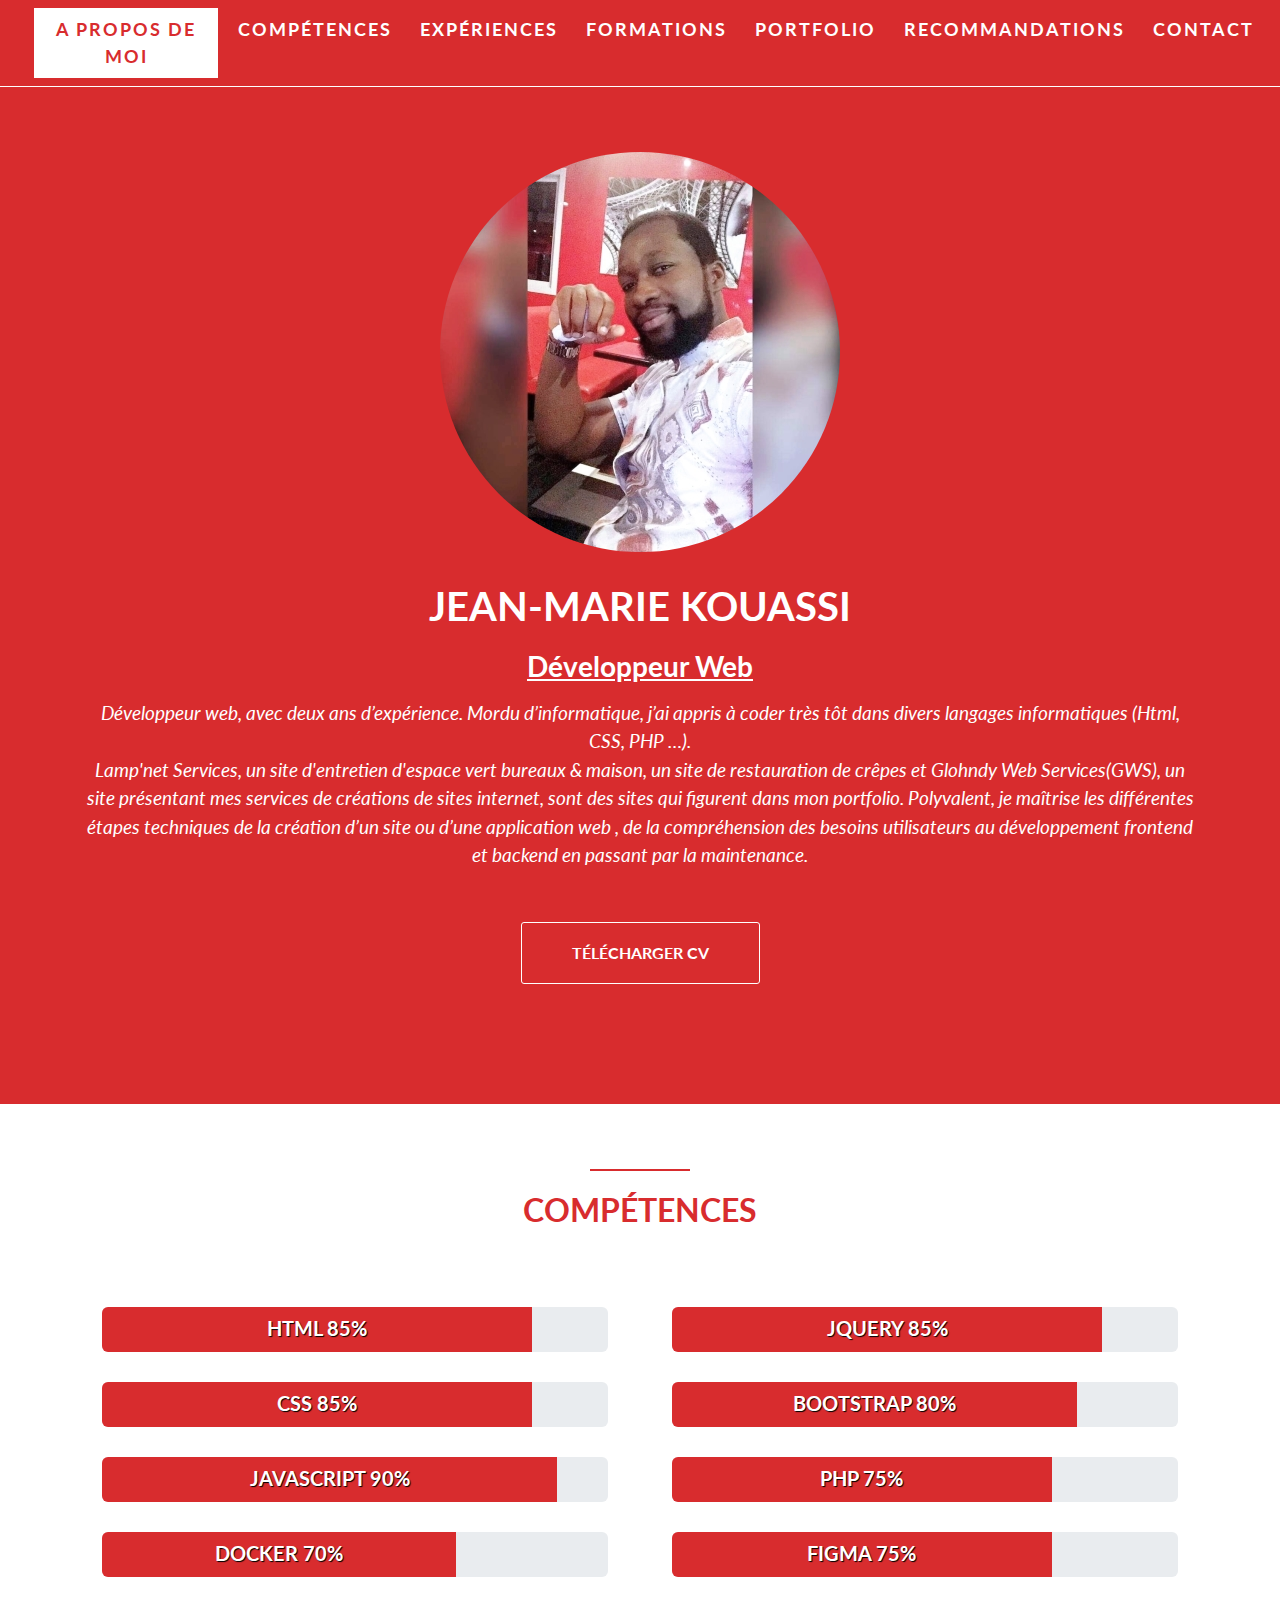
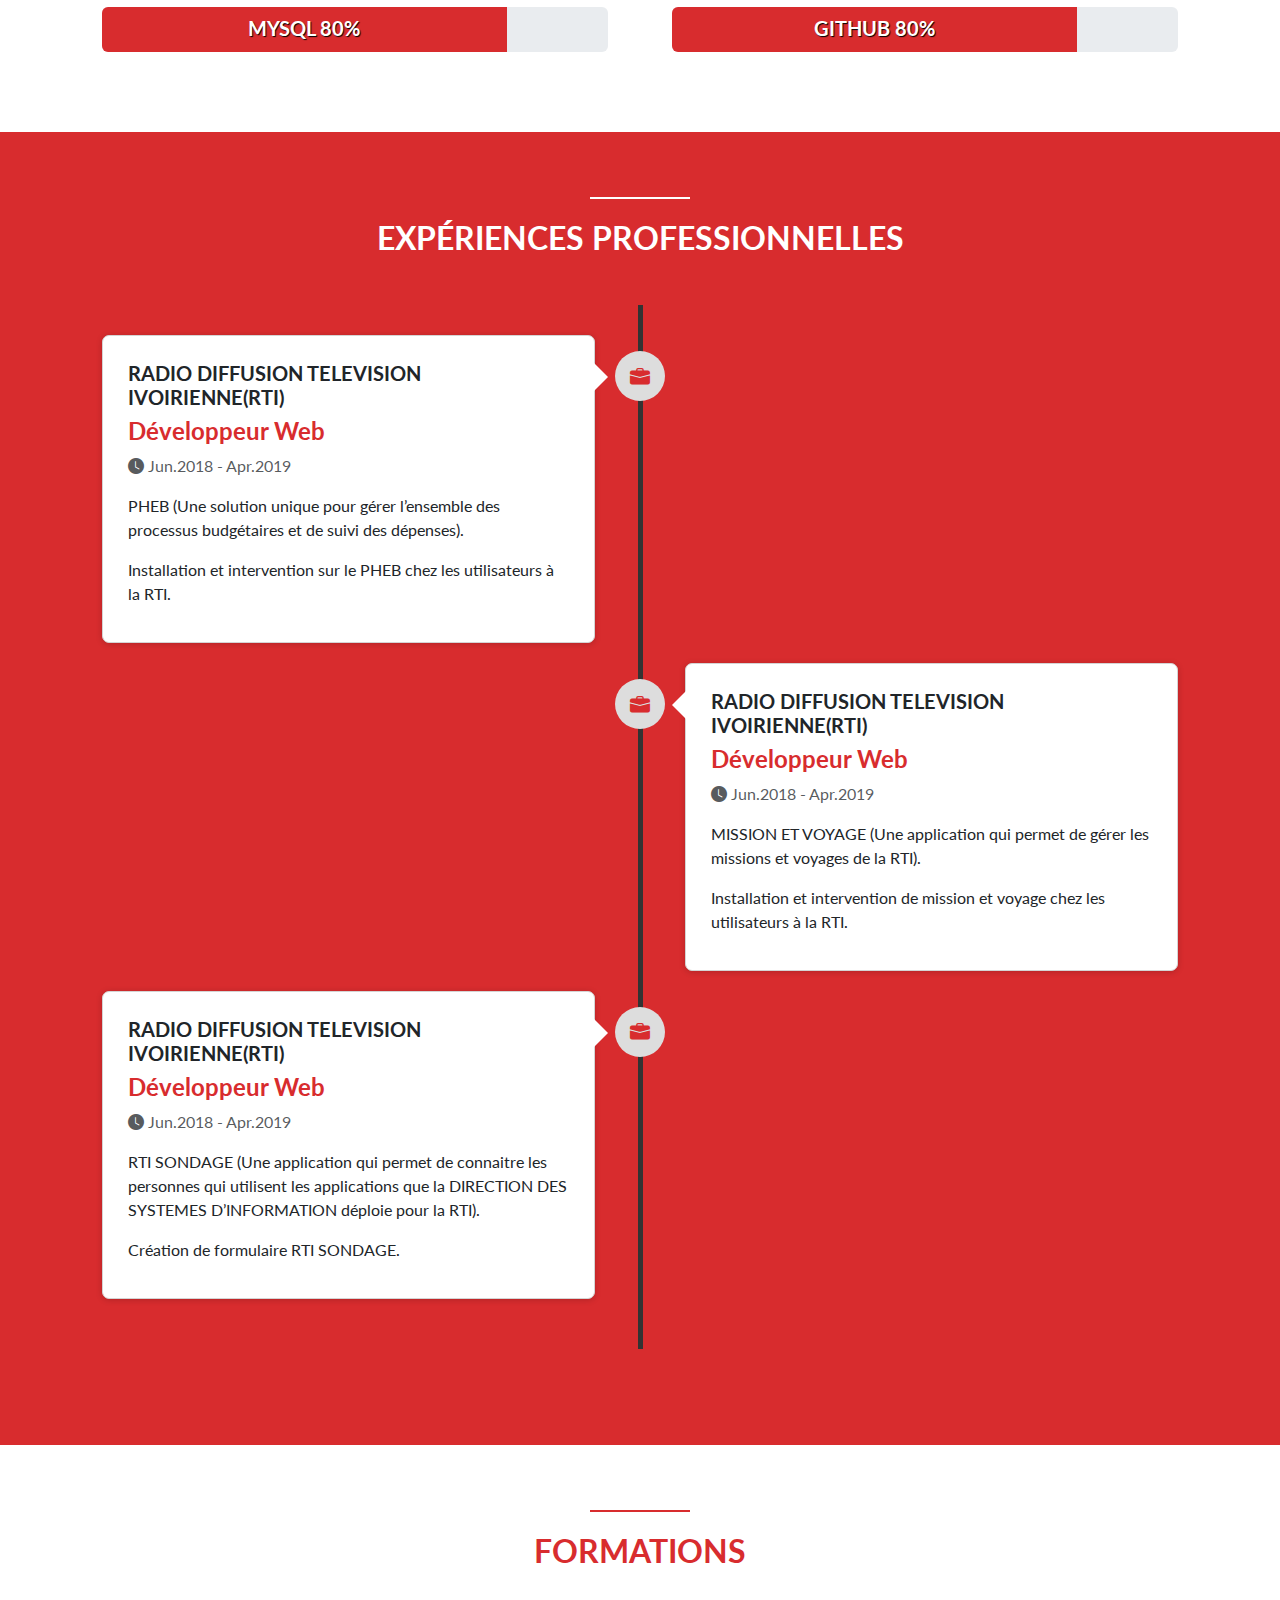
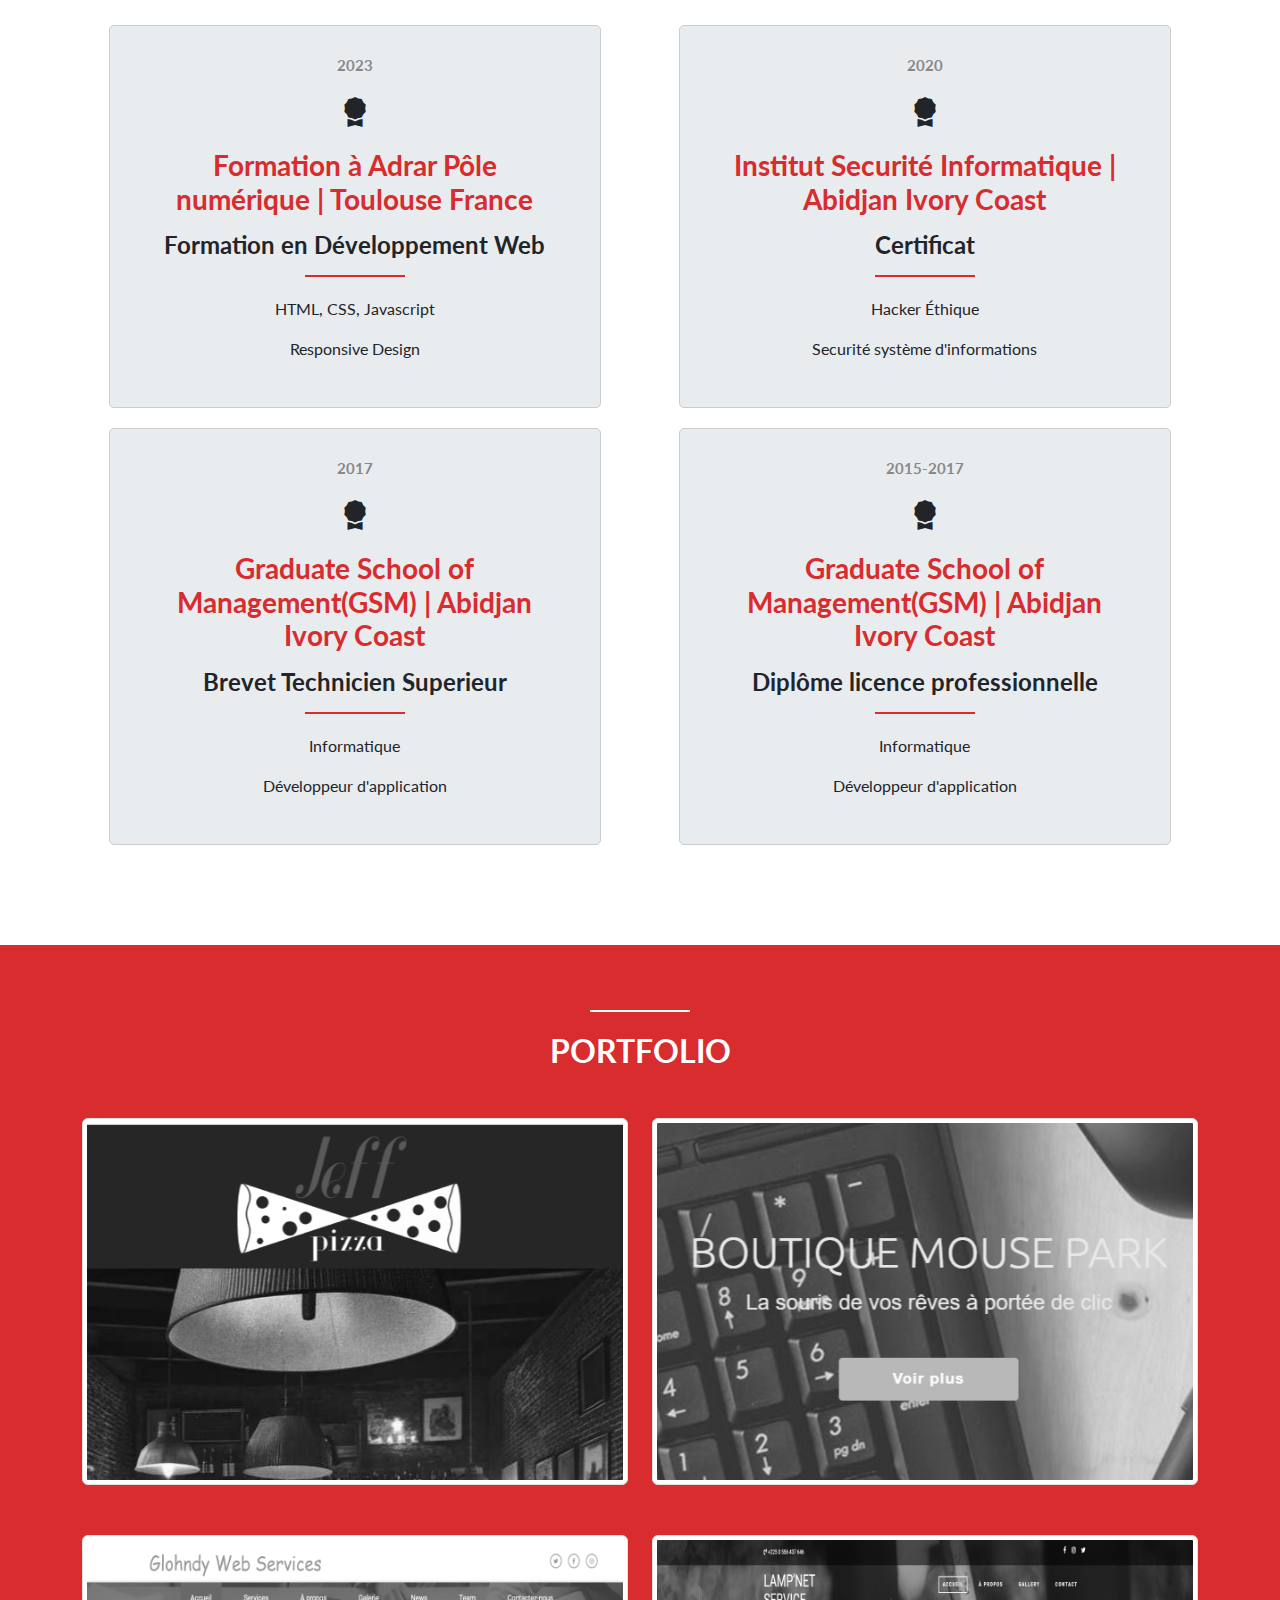
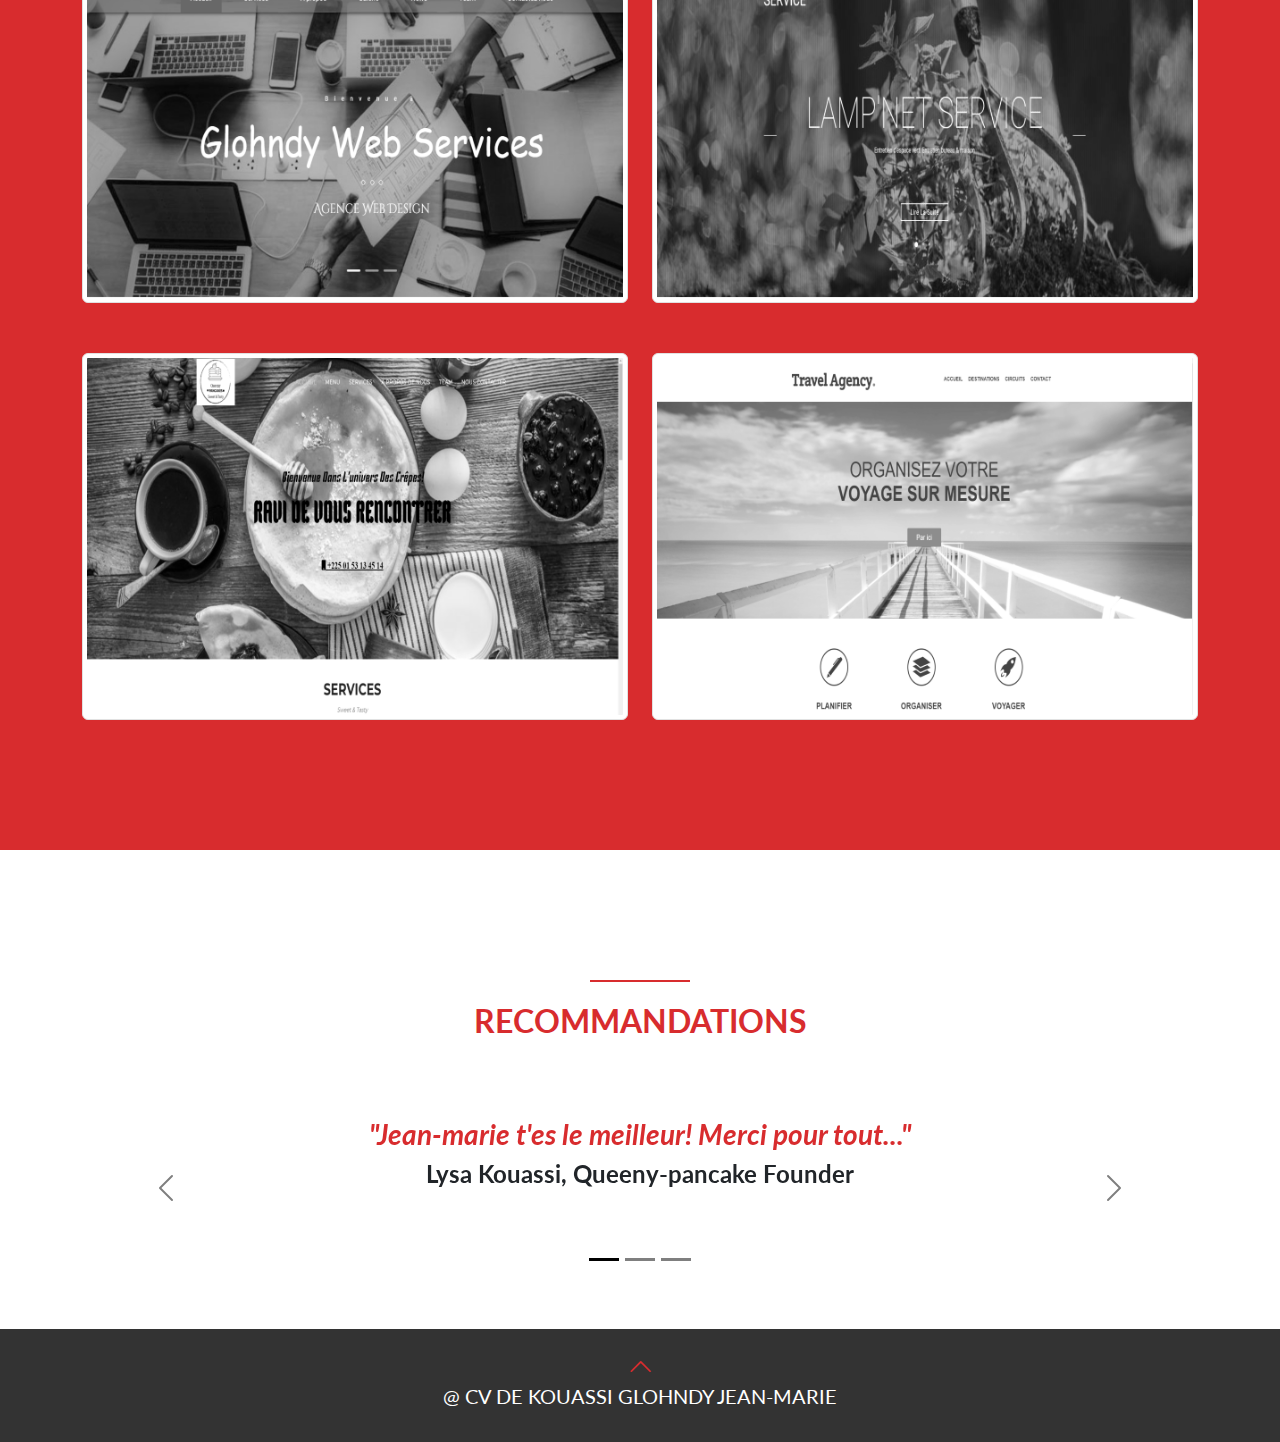
<file: index.html>
<!DOCTYPE html>
<html>
    <head>
        <title>Contactez-moi</title>
        <meta charset="utf-8">
        <meta name="viewport" content="width=device-width, initial-scale=1">
        <script src="https://ajax.googleapis.com/ajax/libs/jquery/3.6.0/jquery.min.js"></script>
        <link href="https://cdn.jsdelivr.net/npm/bootstrap@5.1.1/dist/css/bootstrap.min.css" rel="stylesheet">
        <script src="https://cdn.jsdelivr.net/npm/bootstrap@5.1.1/dist/js/bootstrap.bundle.min.js"></script>
        <link href='http://fonts.googleapis.com/css?family=Lato' rel='stylesheet' type='text/css'>
	<link rel="stylesheet" href="https://cdn.jsdelivr.net/npm/bootstrap-icons@1.8.3/font/bootstrap-icons.css">
	<link rel="stylesheet" type="text/css" href="css/styles.css">
	<link rel="stylesheet" type="text/css" href="css/style.css">
</head>

<body data-bs-spy="scroll" data-bs-target="#myNavbar">


	<nav id="myNavbar" class="navbar navbar-expand-lg navbar-dark sticky-top">
  <div class="container-fluid">
    <a class="navbar-brand" href="#"></a>
    <button class="navbar-toggler" type="button" data-bs-toggle="collapse" data-bs-target="#navbarNavAltMarkup" aria-controls="navbarNavAltMarkup" aria-expanded="false" aria-label="Toggle navigation">
      <span class="navbar-toggler-icon"></span>
    </button>
    <div class="collapse navbar-collapse" id="navbarNavAltMarkup">
      <div class="navbar-nav">
        <a class="nav-link active" aria-current="page" href="#about">A propos de moi</a>
        <a class="nav-link" href="#skills">Compétences</a>
        <a class="nav-link" href="#experience">Expériences</a>
        <a class="nav-link" href="#educations">Formations</a>
        <a class="nav-link" href="#portfolio">Portfolio</a>
        <a class="nav-link" href="#recommendations">Recommandations</a>
        <a class="nav-link" href="contact.html">Contact</a>
      </div>
    </div>
  </div>
</nav>


<section id="about" class="container-fluid">
	<div class="col-8 lg-4 profile-picture">
		<img src="images/jean-marie.jpg" alt="Jean-Marie Kouassi" class="rounded-circle">
	</div>
	<div class="heading container">
		<h1>JEAN-MARIE KOUASSI</h1>
		<h3>Développeur Web</h3>
		<p>Développeur web, avec deux ans d’expérience. Mordu d’informatique, j’ai appris à coder très tôt dans divers langages informatiques (Html, CSS, PHP …).<br>Lamp'net Services, un site d'entretien
d'espace vert bureaux & maison, un site de restauration de crêpes et Glohndy Web Services(GWS), un
site présentant mes services de créations de sites internet, sont des sites qui figurent dans mon portfolio.
Polyvalent, je maîtrise les différentes étapes techniques de la création d’un site ou d’une application
web , de la compréhension des besoins utilisateurs au développement frontend et backend en passant
par la maintenance.</p>
		<a href="docs/CV KOUASSI GLOHNDY.pdf" class="button1">Télécharger CV</a>
	</div>

</section>

<section id="skills">
	<div class="divider"></div>
	<div class="heading">
		<h2>Compétences</h2>
	</div>
	<div class="container">
		<div class="row">

			<div class="col-lg-6">
					<div class="progress">
  						<div class="progress-bar" role="progressbar" style="width: 85%;" aria-valuenow="85" aria-valuemin="0" aria-valuemax="100"><h5>HTML 85%</h5></div>
					</div>

					<div class="progress">
  						<div class="progress-bar" role="progressbar" style="width: 85%;" aria-valuenow="85" aria-valuemin="0" aria-valuemax="100"><h5>CSS 85%</h5></div>
					</div>

					<div class="progress">
  						<div class="progress-bar" role="progressbar" style="width: 90%;" aria-valuenow="90" aria-valuemin="0" aria-valuemax="100"><h5>JAVASCRIPT 90%</h5></div>
					</div>

					<div class="progress">
						<div class="progress-bar" role="progressbar" style="width: 70%;" aria-valuenow="70" aria-valuemin="0" aria-valuemax="100"><h5>DOCKER 70%</h5></div>
				    </div>

					<div class="progress">
						<div class="progress-bar" role="progressbar" style="width: 80%;" aria-valuenow="80" aria-valuemin="0" aria-valuemax="100"><h5>MYSQL 80%</h5></div>
				    </div>

			</div>
			

			<div class="col-lg-6">
					<div class="progress">
  						<div class="progress-bar" role="progressbar" style="width: 85%;" aria-valuenow="85" aria-valuemin="0" aria-valuemax="100"><h5>JQUERY 85%</h5></div>
					</div>

					<div class="progress">
  						<div class="progress-bar" role="progressbar" style="width: 80%;" aria-valuenow="80" aria-valuemin="0" aria-valuemax="100"><h5>BOOTSTRAP 80%</h5></div>
					</div>

					<div class="progress">
  						<div class="progress-bar" role="progressbar" style="width: 75%;" aria-valuenow="75" aria-valuemin="0" aria-valuemax="100"><h5>PHP 75%</h5></div>
					</div>

					<div class="progress">
					  <div class="progress-bar" role="progressbar" style="width: 75%;" aria-valuenow="75" aria-valuemin="0" aria-valuemax="100"><h5>FIGMA 75%</h5></div>
					</div>

					<div class="progress">
						<div class="progress-bar" role="progressbar" style="width: 80%;" aria-valuenow="80" aria-valuemin="0" aria-valuemax="100"><h5>GITHUB 80%</h5></div>
				  </div>

			</div>


		</div>
	</div>

</section>

<section id="experience">
	<div class="container">
		<div class="divider white"></div>
		<div class="heading">	
			<h2>Expériences Professionnelles</h2>
		</div>
		<ul class="timeline">
			<li>
				<div class="timeline-badge"><span class="bi-briefcase-fill"></span></div>
				<div class="timeline-panel-container">
					<div class="timeline-panel">
						<div class="timeline-heading">
							<h3>RADIO DIFFUSION TELEVISION IVOIRIENNE(RTI)</h3>
							<h4>Développeur Web</h4>
							<p class="text-muted"><span class="bi-clock-fill"></span> Jun.2018 - Apr.2019</p>
						</div>
						<div class="timeline-body">
							<p>PHEB (Une solution unique pour gérer l’ensemble des processus budgétaires et de suivi des dépenses).</p>
							<p>Installation et intervention sur le PHEB chez les utilisateurs à la RTI.</p>

						</div>
					</div>
				</div>

			</li>


			<li>
				<div class="timeline-badge"><span class="bi-briefcase-fill"></span></div>
				<div class="timeline-panel-container-inverted">
					<div class="timeline-panel">
						<div class="timeline-heading">
							<h3>RADIO DIFFUSION TELEVISION IVOIRIENNE(RTI)</h3>
							<h4>Développeur Web</h4>
							<p class="text-muted"><span class="bi-clock-fill"></span> Jun.2018 - Apr.2019</p>
						</div>
						<div class="timeline-body">
							<p>MISSION ET VOYAGE (Une application qui permet de gérer les missions et voyages de la RTI).</p>
							<p>Installation et intervention de mission et voyage chez les utilisateurs à la RTI. </p>

						</div>
					</div>
				</div>

			</li>


			<li>
				<div class="timeline-badge"><span class="bi-briefcase-fill"></span></div>
				<div class="timeline-panel-container">
					<div class="timeline-panel">
						<div class="timeline-heading">
							<h3>RADIO DIFFUSION TELEVISION IVOIRIENNE(RTI)</h3>
							<h4>Développeur Web</h4>
							<p class="text-muted"><span class="bi-clock-fill"></span> Jun.2018 - Apr.2019</p>
						</div>
						<div class="timeline-body">
							<p>RTI SONDAGE (Une application qui permet de connaitre les personnes qui utilisent les applications que la DIRECTION DES SYSTEMES D’INFORMATION déploie pour la RTI).</p>
							<p>Création de formulaire RTI SONDAGE.</p>

						</div>
					</div>
				</div>

			</li>


		</ul>

	</div>

</section>

<section id="educations">
    <div class="container">
      <div class='divider'></div>

      <div class="heading">
        <h2>Formations</h2>
      </div>

      <div class='row'>

        <div class='col-xl-6 col-lg-12'>
          <div class="educations-block">
            <h5>2023</h5>
            <span class="bi bi-award-fill"></span>
            <h3>Formation à Adrar Pôle numérique | Toulouse France</h3>
            <h4>Formation en Développement Web</h4>
            <div class='divider'></div>
            <p>HTML, CSS, Javascript</p>
            <p>Responsive Design</p>
          </div>
        </div>

		<div class='col-xl-6 col-lg-12'>
			<div class="educations-block">
			  <h5>2020</h5>
			  <span class="bi bi-award-fill"></span>
			  <h3>Institut Securité Informatique | Abidjan Ivory Coast</h3>
			  <h4>Certificat </h4>
			  <div class='divider'></div>
			  <p>Hacker Éthique</p>
			  <p>Securité système d'informations</p>
			</div>
		  </div>

		  <div class='col-xl-6 col-lg-12'>
			<div class="educations-block">
			  <h5>2017</h5>
			  <span class="bi bi-award-fill"></span>
			  <h3>Graduate School of Management(GSM) | Abidjan Ivory Coast</h3>
			  <h4>Brevet Technicien Superieur</h4>
			  <div class='divider'></div>
			  <p>Informatique</p>
			  <p>Développeur d'application</p>
			</div>
		  </div>

        <div class='col-xl-6 col-lg-12'>
          <div class="educations-block">
            <h5>2015-2017</h5>
            <span class="bi bi-award-fill"></span>
            <h3> Graduate School of Management(GSM) | Abidjan Ivory Coast</h3>
            <h4>Diplôme licence professionnelle </h4>
            <div class='divider'></div>
            <p>Informatique</p>
            <p>Développeur d'application</p>
          </div>
        </div>




      </div>
    </div>
  </section>

  <section id="portfolio">
    <div class="container">
      <div class='divider white'></div>

      <div class="heading">
        <h2>Portfolio</h2>
      </div>

      <div class='row'>

		<div class="col-xl-6 col-lg-12">
			<a href='https://glohndy.github.io/jeff-pizza/' target="_blank">
				<img src='images/jeffpizza.PNG' class="img-thumbnail" alt="Jeff-Pizza">
			</a>
		  </div>

		  <div class="col-xl-6 col-lg-12">
			<a href='https://glohndy.github.io/mouse-park/' target="_blank">
				<img src='images/mousepark.PNG' class="img-thumbnail" alt="mouse-park">
			</a>
		  </div>

        <div class="col-xl-6 col-lg-12">
          <a href='https://glohndy.github.io/glohndy-web-services/' target="_blank">
          	<img src='images/gws.png' class="img-thumbnail" alt="000webhostapp">
          </a>
        </div> 

        <div class="col-xl-6 col-lg-12">
          <a href='https://glohndy.github.io/Lampnet-services/' target="_blank">
          	<img src='images/lampnet.png' class="img-thumbnail" alt="000webhostapp">
          </a>
        </div>

      </div>

      <div class='row'>  

        <div class="col-xl-6 col-lg-12">
          <a href='https://glohndy.github.io/queeny-pancakes/' target="_blank">
          	<img src='images/pancake.png' class="img-thumbnail" alt="000webhostapp">
          </a>
        </div>

        <div class="col-xl-6 col-lg-12">
          <a href='https://glohndy.github.io/voyage/' target="_blank">
          	<img src='images/voyage.png' class="img-thumbnail" alt="000webhostapp">
          </a>
        </div>

      </div>


    </div>
    </section>
	
  <section id="recommendations">
	<div class="container">
		      <div class='divider'></div>
			  <div class="heading">
		        <h2>Recommandations</h2>
		      </div>
			

			<div id="myCarousel" class="carousel carousel-dark slide text-center" data-bs-ride="carousel">
					  <div class="carousel-indicators">
						    <button type="button" data-bs-target="#myCarousel" data-bs-slide-to="0" class="active" aria-current="true" aria-label="Slide 1"></button>
						    <button type="button" data-bs-target="#myCarousel" data-bs-slide-to="1" aria-label="Slide 2"></button>
						    <button type="button" data-bs-target="#myCarousel" data-bs-slide-to="2" aria-label="Slide 3"></button>
					  </div>
					  <div class="carousel-inner">
						    <div class="carousel-item active" data-bs-interval="10000">
						      	<h3>"Jean-marie t'es le meilleur! Merci pour tout..."</h3>
							  	<h4>Lysa Kouassi, Queeny-pancake Founder</h4>
						    </div>
						    <div class="carousel-item" data-bs-interval="2000">
						      	<h3>"Merci Jean-marie de m'avoir appris à coder... Tout ça c'est grâce à toi!"</h3>
							  	<h4>Riphat ,Lamp'net service Founder</h4>
						    </div>
						    <div class="carousel-item">
						      	<h3>"L'esprit le plus créatif que j'ai vu de toute ma vie..."</h3>
							  	<h4>Sotty Raphael ,Directeur Système d'information de la RTI</h4>
						    </div>
					  </div>
					  <button class="carousel-control-prev" type="button" data-bs-target="#myCarousel" data-bs-slide="prev">
					    	<span class="carousel-control-prev-icon" aria-hidden="true"></span>
					    	<span class="visually-hidden">Previous</span>
					  </button>
					  <button class="carousel-control-next" type="button" data-bs-target="#myCarousel" data-bs-slide="next">
					    	<span class="carousel-control-next-icon" aria-hidden="true"></span>
					    	<span class="visually-hidden">Next</span>
					  </button>
			</div>
	</div>

  </section>




  <footer class="text-center">

  	<a href="#about"><span class="bi-chevron-up"></span></a>
  	<h5>@ CV DE KOUASSI GLOHNDY JEAN-MARIE</h5>

  </footer>

  

</body>
</html>
</file>
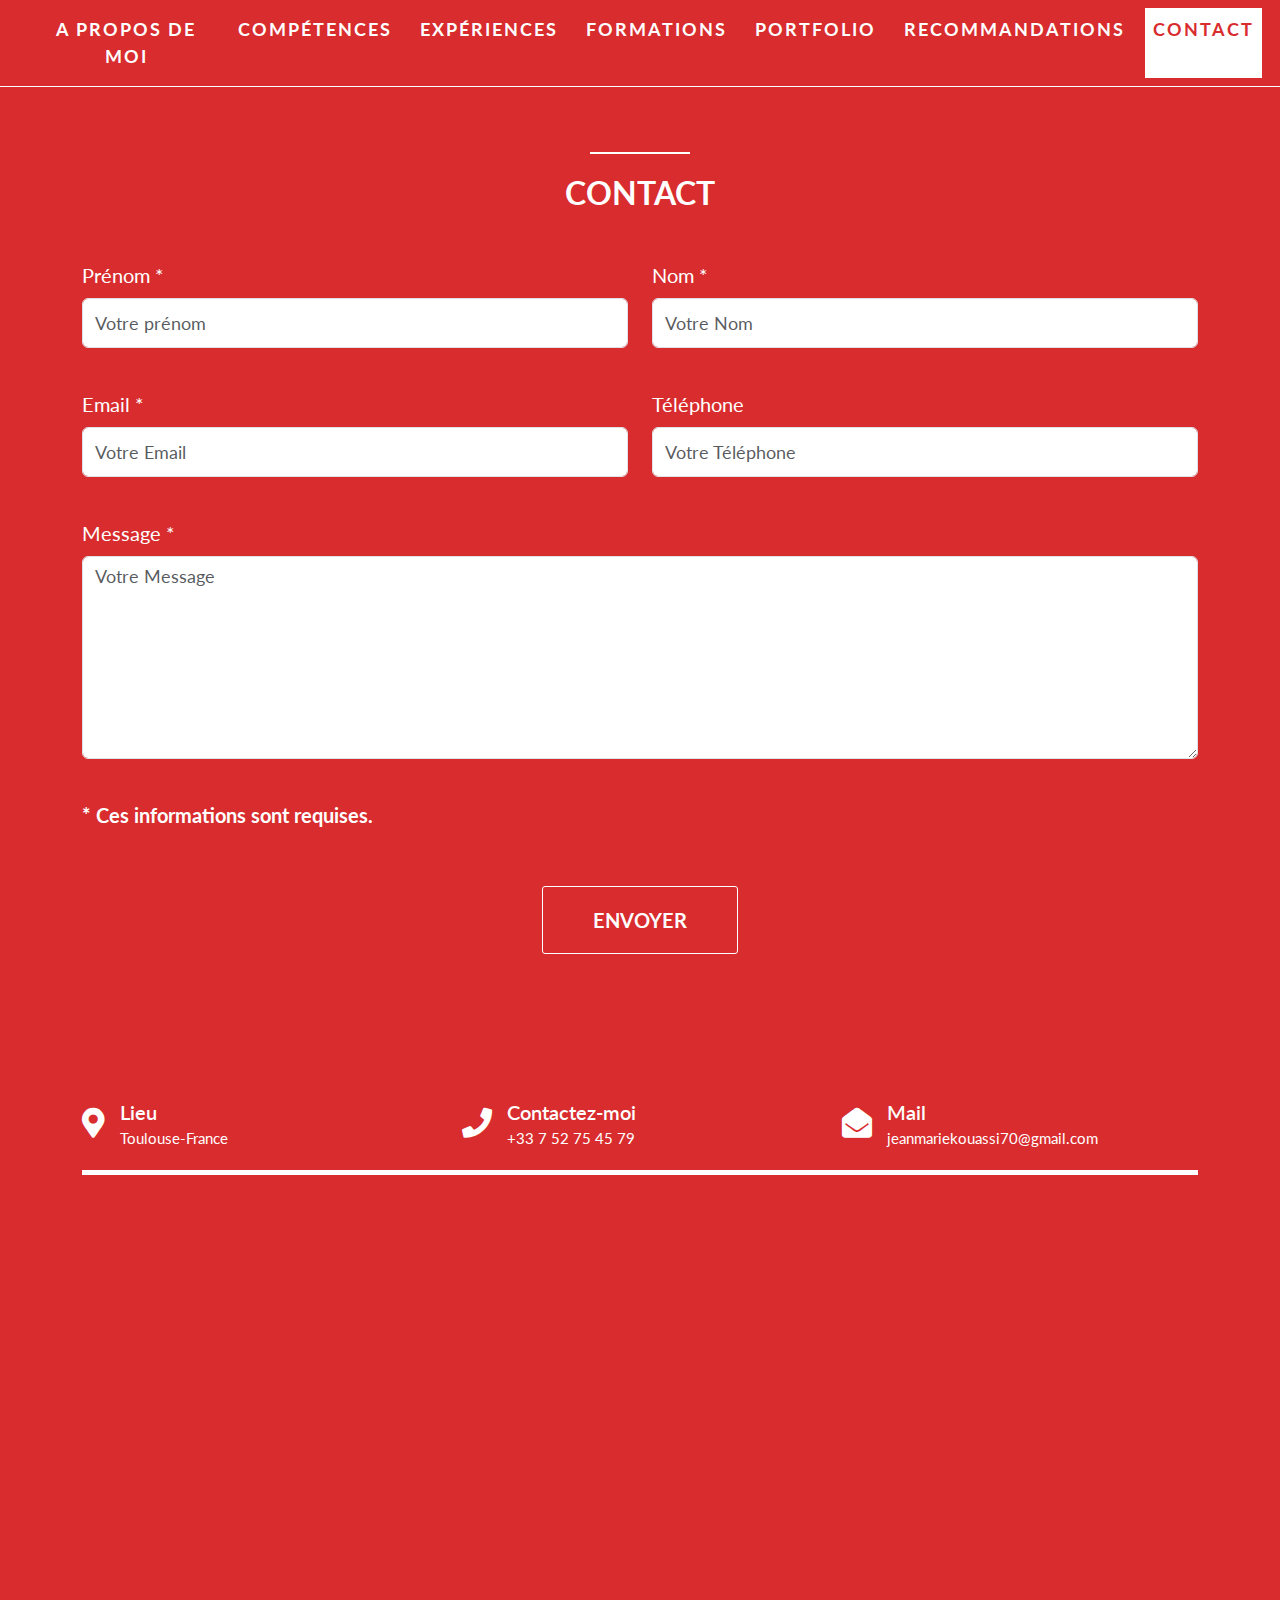
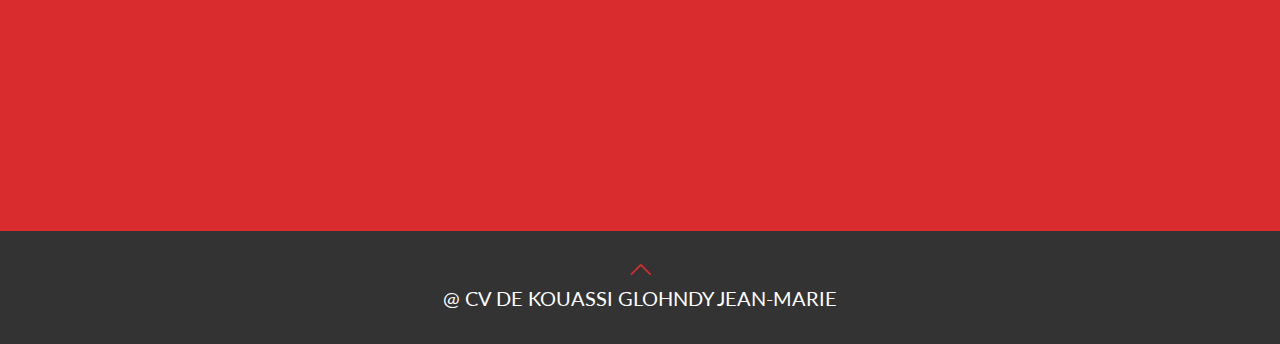
<file: contact.html>
<!DOCTYPE html>
<html>
    <head>
        <title>Contactez-moi</title>
        <meta charset="utf-8">
        <meta name="viewport" content="width=device-width, initial-scale=1">
        <script src="https://ajax.googleapis.com/ajax/libs/jquery/3.6.0/jquery.min.js"></script>
        <link href="https://cdn.jsdelivr.net/npm/bootstrap@5.1.1/dist/css/bootstrap.min.css" rel="stylesheet">
        <script src="https://cdn.jsdelivr.net/npm/bootstrap@5.1.1/dist/js/bootstrap.bundle.min.js"></script>
        <link href='http://fonts.googleapis.com/css?family=Lato' rel='stylesheet' type='text/css'>
        <link rel="stylesheet" href="https://cdn.jsdelivr.net/npm/bootstrap-icons@1.8.3/font/bootstrap-icons.css">

        <link rel="stylesheet" href="https://cdnjs.cloudflare.com/ajax/libs/font-awesome/5.15.2/css/all.min.css">

    <link rel="stylesheet" type="text/css" href="css/styles.css">
<script src="js/script.js"></script>
</head>

<body data-bs-spy="scroll" data-bs-target="#myNavbar">


    <nav id="myNavbar" class="navbar navbar-expand-lg navbar-dark sticky-top">
  <div class="container-fluid">
    <a class="navbar-brand" href="#"></a>
    <button class="navbar-toggler" type="button" data-bs-toggle="collapse" data-bs-target="#navbarNavAltMarkup" aria-controls="navbarNavAltMarkup" aria-expanded="false" aria-label="Toggle navigation">
      <span class="navbar-toggler-icon"></span>
    </button>
    <div class="collapse navbar-collapse" id="navbarNavAltMarkup">
      <div class="navbar-nav">
        <a class="nav-link" aria-current="page" href="index.html#about">A propos de moi</a>
        <a class="nav-link" href="index.html#skills">Compétences</a>
        <a class="nav-link" href="index.html#experience">Expériences</a>
        <a class="nav-link" href="index.html#educations">Formations</a>
        <a class="nav-link" href="index.html#portfolio">Portfolio</a>
        <a class="nav-link" href="index.html#recommendations">Recommandations</a>
        <a class="nav-link active" href="contact.html">Contact</a>
      </div>
    </div>
  </div>
</nav>


    <section id="contact">
        <div class="container">
            <div class="divider white"></div>
            <div class="heading">
                <h2>Contact</h2>
            </div>
            <form id="contact-form" method="post" action="php/contact.php" role="form">
                <div class="row">
                    <div class="col-lg-6">
                        <label for="firstname" class="form-label">Prénom *</label>
                        <input id="firstname" type="text" name="firstname" class="form-control" placeholder="Votre prénom">
                        <p class="comments"></p>
                    </div>
                    <div class="col-lg-6">
                        <label for="name" class="form-label">Nom *</label>
                        <input id="name" type="text" name="name" class="form-control" placeholder="Votre Nom">
                        <p class="comments"></p>
                    </div>
                    <div class="col-lg-6">
                        <label for="email" class="form-label">Email *</label>
                        <input id="email" type="text" name="email" class="form-control" placeholder="Votre Email">
                        <p class="comments"></p>
                    </div>
                    <div class="col-lg-6">
                        <label for="phone" class="form-label">Téléphone</label>
                        <input id="phone" type="text" name="phone" class="form-control" placeholder="Votre Téléphone">
                        <p class="comments"></p>
                    </div>
                    <div>
                        <label for="message" class="form-label">Message *</label>
                        <textarea id="message" name="message" class="form-control" placeholder="Votre Message" rows="4"></textarea>
                        <p class="comments"></p>
                    </div>
                    <div>
                        <p><strong>* Ces informations sont requises.</strong></p>
                    </div>
                    <div>
                        <input type="submit" class="button1" value="Envoyer">
                    </div>    
                </div>
            </form>
        </div>
    </section>



    <section id="suite">
        <div class="container">
            <div class="footer-cta py-5">
            <div class="row">
                    <!--<div class="col-sm-6 col-xl-4 mb-30">-->
                    <div class="col-lg-4">
                <div class="single-cta">
                <i class="fas fa-map-marker-alt"></i>
                <div class="cta-text">
                    <h4>Lieu</h4>
                    <span>Toulouse-France</span>
                </div>
                </div>
            </div>
                    <!--<div class="col-sm-6 col-xl-4 mb-30">-->
                    <div class="col-lg-4">
                <div class="single-cta">
                <i class="fas fa-phone"></i>
                <div class="cta-text">
                    <h4>Contactez-moi</h4>
                    <span>+33 7 52 75 45 79</span>
                </div>
                </div>
            </div>
                <!--<div class="col-sm-6 col-xl-4 mb-30">-->
                    <div class="col-lg-4">
                <div class="single-cta">
                <i class="fas fa-envelope-open"></i>
                <div class="cta-text">
                    <h4>Mail</h4>
                    <span>jeanmariekouassi70@gmail.com</span>
                </div>
                </div>
            </div>
            </div>
        </div>
        </div>
    </section>


    <!-- map -->
    <section id="map">
    <!--<div class="container-fluid">-->
    <!--<div class="row">--> 
        <iframe src="https://www.google.com/maps/embed?pb=!1m18!1m12!1m3!1d2889.8354798683904!2d1.3139090765640997!3d43.589143056570904!2m3!1f0!2f0!3f0!3m2!1i1024!2i768!4f13.1!3m3!1m2!1s0x12aeb108f60ea549%3A0xc7ab18ea8fb7ea1a!2s3%20Rue%20Velasquez%2C%2031170%20Tournefeuille!5e0!3m2!1sfr!2sfr!4v1692303704963!5m2!1sfr!2sfr" width="1903px" height="600px" style="border:0;" allowfullscreen="" loading="lazy"></iframe>
    <!--</div>-->
    <!--</div>-->
    </section>
    <!-- //map -->

    
    </body>



    <footer class="text-center">

    <a href="contact.html"><span class="bi-chevron-up"></span></a>
    <h5>@ CV DE KOUASSI GLOHNDY JEAN-MARIE</h5>

  </footer>


</html>
</file>
<file: css/styles.css>
/*GENERALE*/

* body {
  font-family: 'Lato';
}

h1, h2, h3, h4, h5, h6 {
  font-weight: bold;
}

img {
  max-width: 100%;
  height: auto;
}

section {
  padding: 65px 0 80px 0;
}

section .heading {
  text-align: center;
  padding-bottom: 40px;
}

section .heading h2 {
  text-transform: uppercase;
}

ul {
  list-style: none;
}

.divider {
  width: 100px;
  height: 2px;
  background-color: #d82c2e;
  margin: 0 auto 20px;
}

.divider.white {
  background-color: white;
}

.button1 {
  font-weight: bold;
  color: white;
  text-transform: uppercase;
  border: 1px white solid;
  padding: 18px 50px;
  display: inline-block;
  border-radius: 3px;
  text-decoration: none;
  margin-top: 20px;
  transition: all 0.3s ease-in 0s;
  background: transparent;
}

.button1:hover {
  background-color: white;
  color: #d82c2e;
}


/* NAVBAR */
.navbar {
    background-color: #d82c2e;
    letter-spacing: 2px;
    text-transform: uppercase;
    font-weight: bold;
    border-bottom: 1px solid white;
}
.navbar-nav {
    margin: 0 auto;
    text-align: center;
}
.nav-link {
    color: white !important;
    margin: 0 6px;
}
.nav-link.active,
.nav-link:hover {
    background-color: white;
    color: #d82c2e !important;
}

.nav-link.active,
.nav-link{
font-size: 18px;
}



/* ABOUT */
#about {
  background-color: #d82c2e;
}

.profile-picture {
  text-align: center;
  margin: 0 auto 30px;
}

#about .heading h1 {
  color: white;
  text-transform: uppercase;
  margin-bottom: 20px;
}

#about .heading h3{
  color: white;
  text-decoration: underline;
}

#about p{
  /*padding: 0 200px;*/
  margin-top: 15px;
  margin-bottom: 2rem;
  color: white;
  font-style: italic;
  font-size: 19px;
}

/* Skills  */
#skills .heading h2 {
  color: #d82c2e;
}

#skills .progress {
  height: 45px;
  margin: 30px 20px;
}

#skills .progress:last-child {
  margin-bottom: 0;
}

#skills .progress-bar {
  background-color: #d82c2e;
}

#skills .progress-bar h5 {
  text-shadow: 1px 1px 1px #000;
  margin-bottom: 3px;
}

/* Experiences */
#experience {
  background-color: #d82c2e;
}

#experience .heading h2 {
  color: white;
}

.timeline {
  padding: 30px 10px;
  position: relative;
}

.timeline:before {
  content: "";
  top: 0;
  bottom: 0;
  position: absolute;
  background-color: #333;
  width: 5px;
  left: 50%;
  margin-left: -2.5px;
}

.timeline>li {
  margin-bottom: 20px;
  position: relative;
}

.timeline>li:before, .timeline>li:after {
  content: " ";
  display: table;
}

.timeline>li:after {
  clear: both;
}

.timeline li .timeline-badge {
  color: #d82c2e;
  width: 50px;
  line-height: 50px;
  font-size: 20px;
  text-align: center;
  position: absolute;
  top: 16px;
  left: 50%;
  margin-left: -25px;
  background-color: #ddd;
  border-radius: 50%;
}

.timeline-panel-container {
  width: 50%;
  float: left;
}

.timeline-panel-container-inverted {
  width: 50%;
  float: right;
}

.timeline-panel {
  width: 90%;
  float: right;
  margin-right: 45px;
  border: 1px solid #d4d4d4;
  border-radius: 7px;
  padding: 20px 25px;
  position: relative;
  box-shadow: 0 1px 6px rgba(0, 0, 0, 0.175);
  background-color: #fff;
}

.timeline-panel-container-inverted .timeline-panel {
  float: left;
  margin-left: 45px;
}

.timeline-panel:after {
  position: absolute;
  top: 27px;
  right: -14px;
  display: inline-block;
  border-top: 14px solid transparent;
  border-left: 14px solid #fff;
  border-right: 0 solid #fff;
  border-bottom: 14px solid transparent;
  content: " ";
}

.timeline-panel-container-inverted .timeline-panel:after {
  border-left-width: 0;
  border-right-width: 14px;
  left: -14px;
  right: auto;
}

.timeline-heading h3 {
  margin-top: 5px;
  font-size: 20px;
}

.timeline-heading h4 {
  color: #d82c2e;
}


/* Educations */
#educations .heading h2 {
  color: #d82c2e;
  margin: 15px 0;
}

.educations-block {
  width: 90%;
  margin: 0 auto;
  text-align: center;
  padding: 30px;
  background-color: #e9ecef;
  border: 1px solid #ccc;
  border-radius: 5px;
  margin-bottom: 20px;
}

.educations-block h5 {
  color: #888;
  font-size: 15px;
  margin-bottom: 15px;
}

.educations-block span {
  font-size: 30px;
}

.educations-block h3 {
  color: #d82c2e;
  margin: 15px;
}

.educations-block h4 {
  font-weight: bold;
  margin-bottom: 15px;
}

/* PORTFOLIO */
#portfolio {
  background-color: #d82c2e;
}

#portfolio .heading h2 {
  color: white;
}

#portfolio img {
  width: 100%;
  height: 100%;
  filter: grayscale(100%);
  -webkit-filter: grayscale(100%);
}

#portfolio img:hover {
  filter: none;
  -webkit-filter: none;
}





/* RECOMMENDATIONS */


#recommendations {
  background-color: white;
}

#recommendations .heading h2{
	color: #d82c2e;
}

#myCarousel .carousel-item {
	padding: 30px 30px 90px;
}

#myCarousel .carousel-item h3{
	color: #d82c2e;
	font-style: italic;
}


#recommendations {
  margin-bottom: -80px;
  margin-top: 65px;
}


/* FOOTER */

footer {
	background-color: #333;
	padding: 20px 0 40px;
	margin-bottom: -80px;
  margin-top: 42px;
  height: 113px;
}

footer span {
	color: #d82c2e;
	font-size: 25px;
	line-height: 35px;
}

footer span:hover {
	font-size: 27px;
}

footer h5 {
	color: white;
	font-weight: normal;
}


/* contact */

#contact{
background:#d82c2e;
margin-bottom: -95px;
}


#contact .heading h2{
color: white;
}

#contact-form {
    font-size: 20px;
    color: white;
}


.form-control {
    height: 50px;
    font-size: 18px;
}


textarea#message.form-control{
min-height: calc(10.5em + .75rem + 2px);
}


#contact-form input[type=submit] {
    margin: 40px auto 0px;
    display: block;
}
.comments {
    font-style: italic;
    font-size: 18px;
    color: white;
    height: 25px
}
#contact-form .thank-you {
    text-align: center;
    margin-top: 15px;
    font-weight: bold;
    font-size: 22px;
}

/* suite */

#suite{
background:#d82c2e;
margin-bottom: -75px;
}

.footer-cta {
    border-bottom: 5px solid white;
}

.py-5 {
    padding-top: 6rem!important;
    padding-bottom: 0rem!important;
}


.single-cta i{
  color:white;
  font-size:30px;
  margin-top:8px;
  float: left;
  /*text-align: center;*/
}

/*.single-cta{
text-align: center;
}*/

.cta-text{
  padding-left:15px;
  display:inline-block;
}
.cta-text h4{
  color:white;
  font-size:20px;
  font-weight: 600;
  margin-bottom:2px;
}
.cta-text span{
  color:white;
  font-size: 15px;
}

.col-lg-4{
margin-bottom: 20px;
}



/* map */

#map{
background:#d82c2e;
margin-bottom: -142px;
}
</file>
<file: css/style.css>
#portfolio .col-xl-6{
margin-bottom: 50px;
}

#portfolio .col-lg-12{
margin-bottom: 50px;
}


@media (max-width:576px){
	#experience .timeline-heading h3{
		font-size: 12px;
	}
}

@media (max-width:576px){
	#experience .timeline-heading h4{
		font-size: 11px;
	}
}

@media (max-width:576px){
	#experience .timeline-panel-container p{
		font-size: 14px;
	}
}

@media (max-width:576px){
	#experience .timeline-panel-container-inverted .timeline-heading h3 p{
		font-size: 12px;
	}
}

@media (max-width:576px){
	#experience .timeline-panel-container-inverted .timeline-heading h4 p{
		font-size: 11px;
	}
}

@media (max-width:576px){
	#experience .timeline-panel-container-inverted p{
		font-size: 14px;
	}
}
</file>
